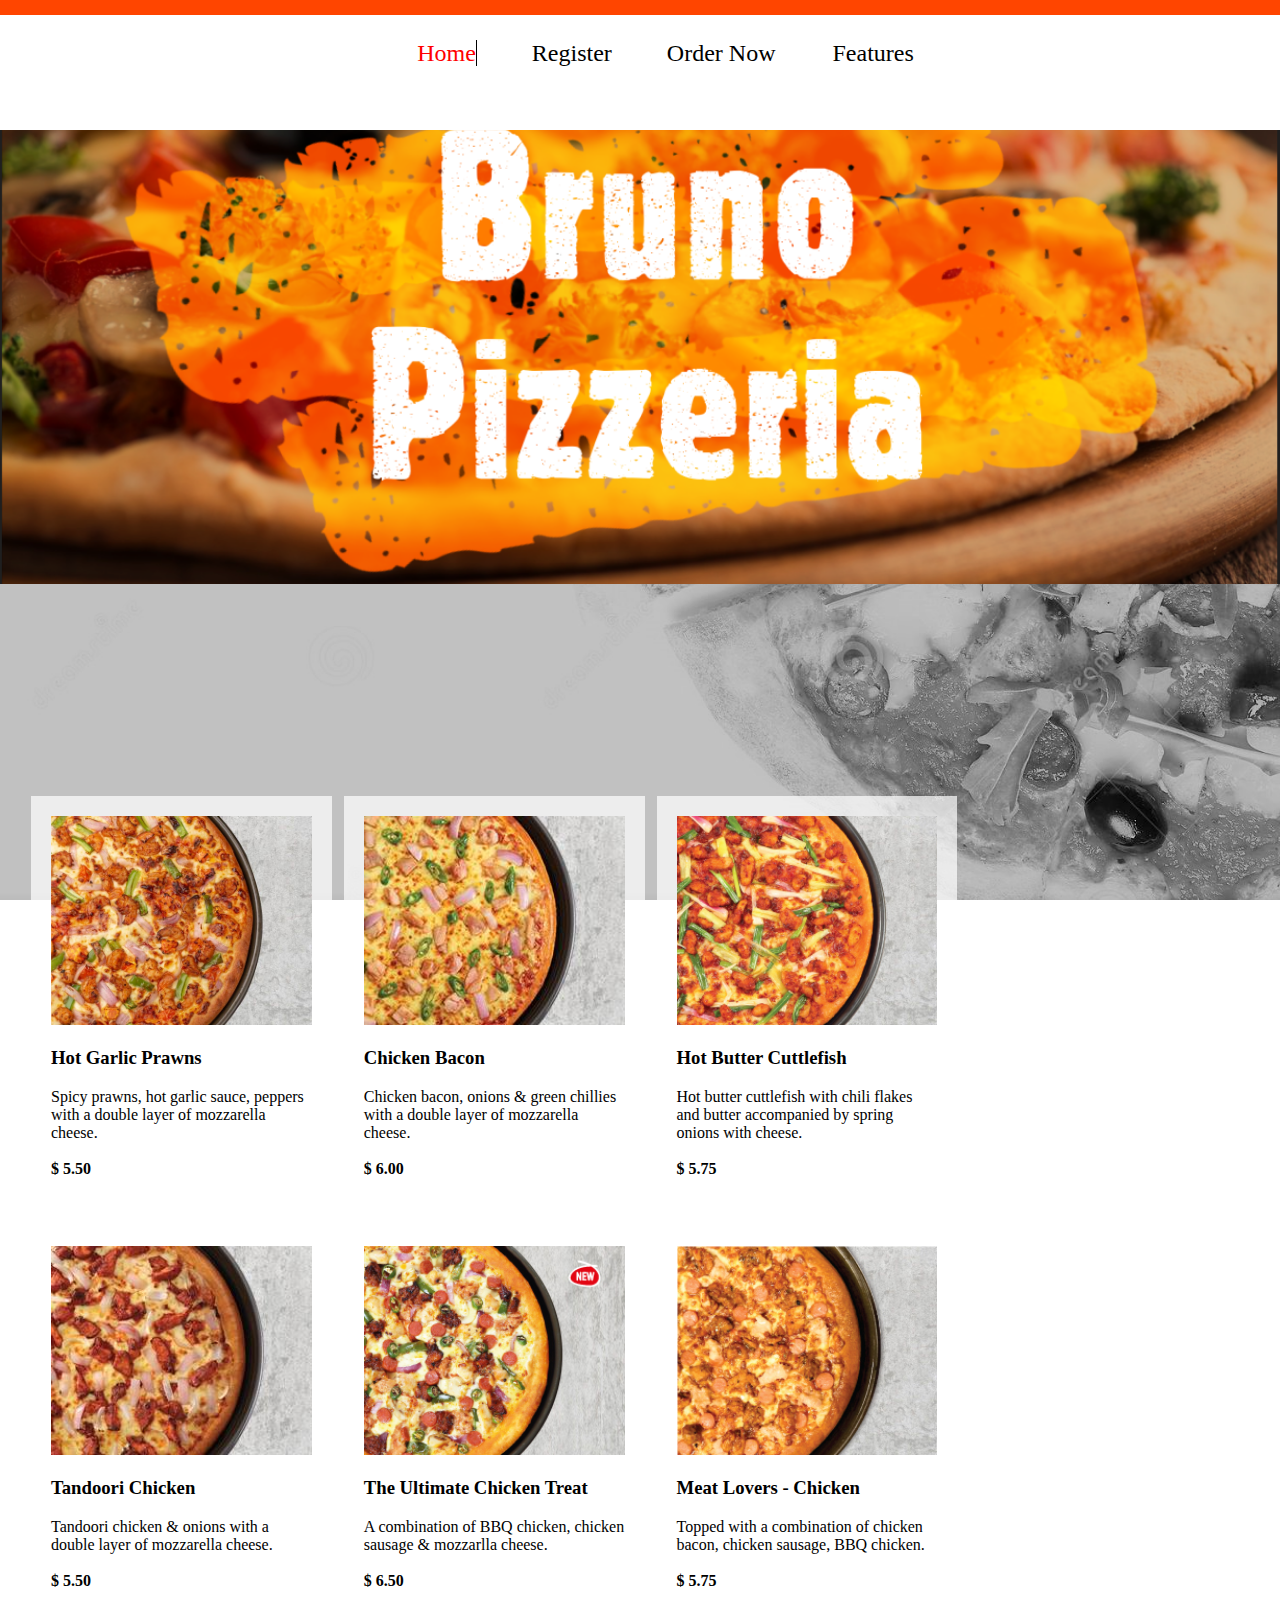
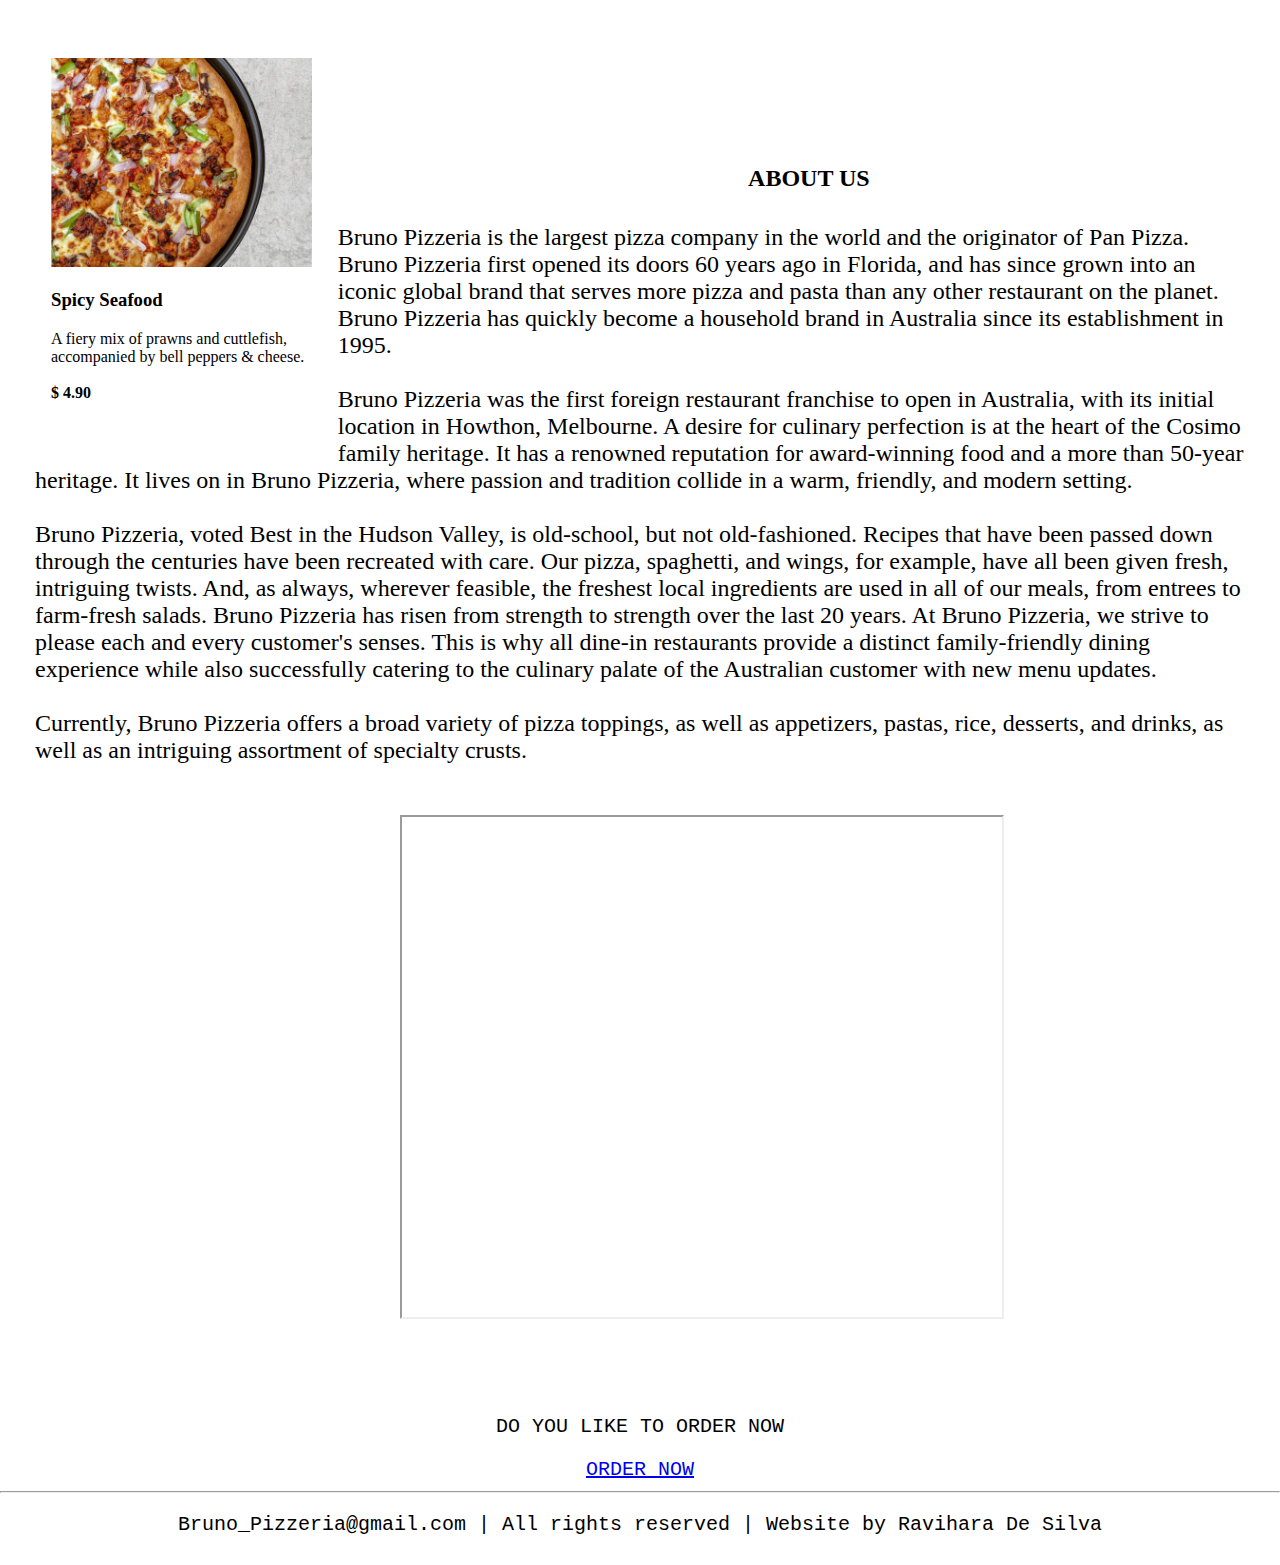
<file: wd_assignment_2/index.html>
<!doctype html>
<html lang="en">
<head>

<title> index</title>
<!--Meta tags-->
<meta charset="utf-8" />
<meta name="description" content="Web Development" />
<meta name="keywords"    content="HTML and CSS" />
<meta name="author"      content="Ravihara" />

<!--link of css file-->
<link href = "css/index.css" rel = "stylesheet" />

</head>

<body> 

    <header>
    
    
    
    </header>
    
    <nav>
        
        <div id="para">
    
            <!--Navigation are and link for each page-->
    <a href = "index.html" id="navcurrent"> Home</a>
    <a href = "register.html"> Register</a>
    <a href = "order.html">Order Now </a>
    <a href = "features.html">Features</a>
    </div>
    
    </nav>
    <main>
        
        <div class="imgr"></div>
<!--Pizza menu-->
        <div class ="listrow">
            <div class="listcol">
                
                    <img src="images/garlic.jpg" alt="pizza1">
                    <h3>Hot Garlic Prawns</h3>
				<p>Spicy prawns, hot garlic sauce, peppers with a double layer of mozzarella cheese.<br><br>
               <b> $ 5.50</b></p>
			</div>

            <div class="listcol">
                
                <img src="images/bacon.jpg" alt="pizza2">
                <h3>Chicken Bacon</h3>
            <p>Chicken bacon, onions & green chillies with a double layer of mozzarella cheese.<br><br>
           <b> $ 6.00 </b></p>
        </div>

        <div class="listcol">
                
            <img src="images/hbutter.jpg" alt="pizza3">
            <h3>Hot Butter Cuttlefish</h3>
        <p>Hot butter cuttlefish with chili flakes and butter accompanied by spring onions with cheese.<br><br>
       <b> $ 5.75 </b></p>
    </div>

    <div class="listcol">
                
        <img src="images/tando.jpg" alt="pizza4">
        <h3>Tandoori Chicken</h3>
    <p>Tandoori chicken & onions with a double layer of mozzarella cheese.<br><br>
   <b> $ 5.50</b></p>
</div></div>

<div class ="listrow">
    <div class="listcol">
        
            <img src="images/ultimate.jpg" alt="pizza5">
            <h3>The Ultimate Chicken Treat</h3>
        <p>A combination of BBQ chicken, chicken sausage & mozzarlla cheese. <br><br>
       <b> $ 6.50</b></p>
    </div>

    <div class="listcol">
        
        <img src="images/meat.jpg" alt="pizza6">
        <h3>Meat Lovers - Chicken</h3>
    <p>Topped with a combination of chicken bacon, chicken sausage, BBQ chicken.<br><br>
   <b> $ 5.75 </b></p>
</div>

<div class="listcol">
        
    <img src="images/sea.jpg" alt="pizza6">
    <h3>Spicy Seafood</h3>
<p>A fiery mix of prawns and cuttlefish, accompanied by bell peppers & cheese.<br><br>
<b> $ 4.90</b></p>
</div></div>
<!--description about bruno pizza and their history-->
<div id="article1">
<h4>ABOUT US</h4>

<p>Bruno Pizzeria is the largest pizza company in the world and 
    the originator of Pan Pizza. Bruno Pizzeria first opened its doors 60 years ago in Florida,
     and has since grown into an iconic global brand that serves more pizza and pasta than any other restaurant on the planet.

    Bruno Pizzeria has quickly become a household brand in Australia since its establishment in 1995.<br><br>
     Bruno Pizzeria was the first foreign restaurant franchise to open in Australia, with its 
     initial location in Howthon, Melbourne.
    
    A desire for culinary perfection is at the heart of the Cosimo family heritage. 
    It has a renowned reputation for award-winning food and a more than 50-year heritage. 
    It lives on in Bruno Pizzeria, where passion and tradition collide in a warm, friendly,
     and modern setting.<br> <br>Bruno Pizzeria, voted Best in the Hudson Valley, is old-school, but not old-fashioned.
    
    Recipes that have been passed down through the centuries have been recreated with care.
     Our pizza, spaghetti, and wings, for example, have all been given fresh, intriguing twists.
      And, as always, wherever feasible, the freshest local ingredients are used in all of our meals, from entrees to farm-fresh salads.
    
    Bruno Pizzeria has risen from strength to strength over the last 20 years. At Bruno Pizzeria,
     we strive to please each and every customer's senses. This is why all dine-in restaurants
      provide a distinct family-friendly dining experience while also successfully catering to the
       culinary palate of the Australian customer with new menu updates.<br><br>
    
    Currently, Bruno Pizzeria offers a broad variety of pizza toppings, as well as
     appetizers, pastas, rice, desserts, and drinks, as well as an intriguing assortment of specialty crusts.</p>
</div>

<!--show the location of bruno pizza-->
<div id="googlemap">
    <div class="mapouter"><div class="gmap_canvas"><iframe width="600" height="500" id="gmap_canvas"
                 src="https://maps.google.com/maps?q=bruno's%20pizzeria%20united%20state&t=&z=5&ie=UTF8&iwloc=&output=embed"></iframe>
                 </div>
      
</div></div>
</main>
        <!--Footer area (end of the page)-->
        <footer>
            <p>DO YOU LIKE TO ORDER NOW</p>
            <a href ="order.html">ORDER NOW</a> <hr>
            <p>Bruno_Pizzeria@gmail.com | All rights reserved | Website by Ravihara De Silva</p>
            
        </footer>
       
        </body>
        </html>
</file>
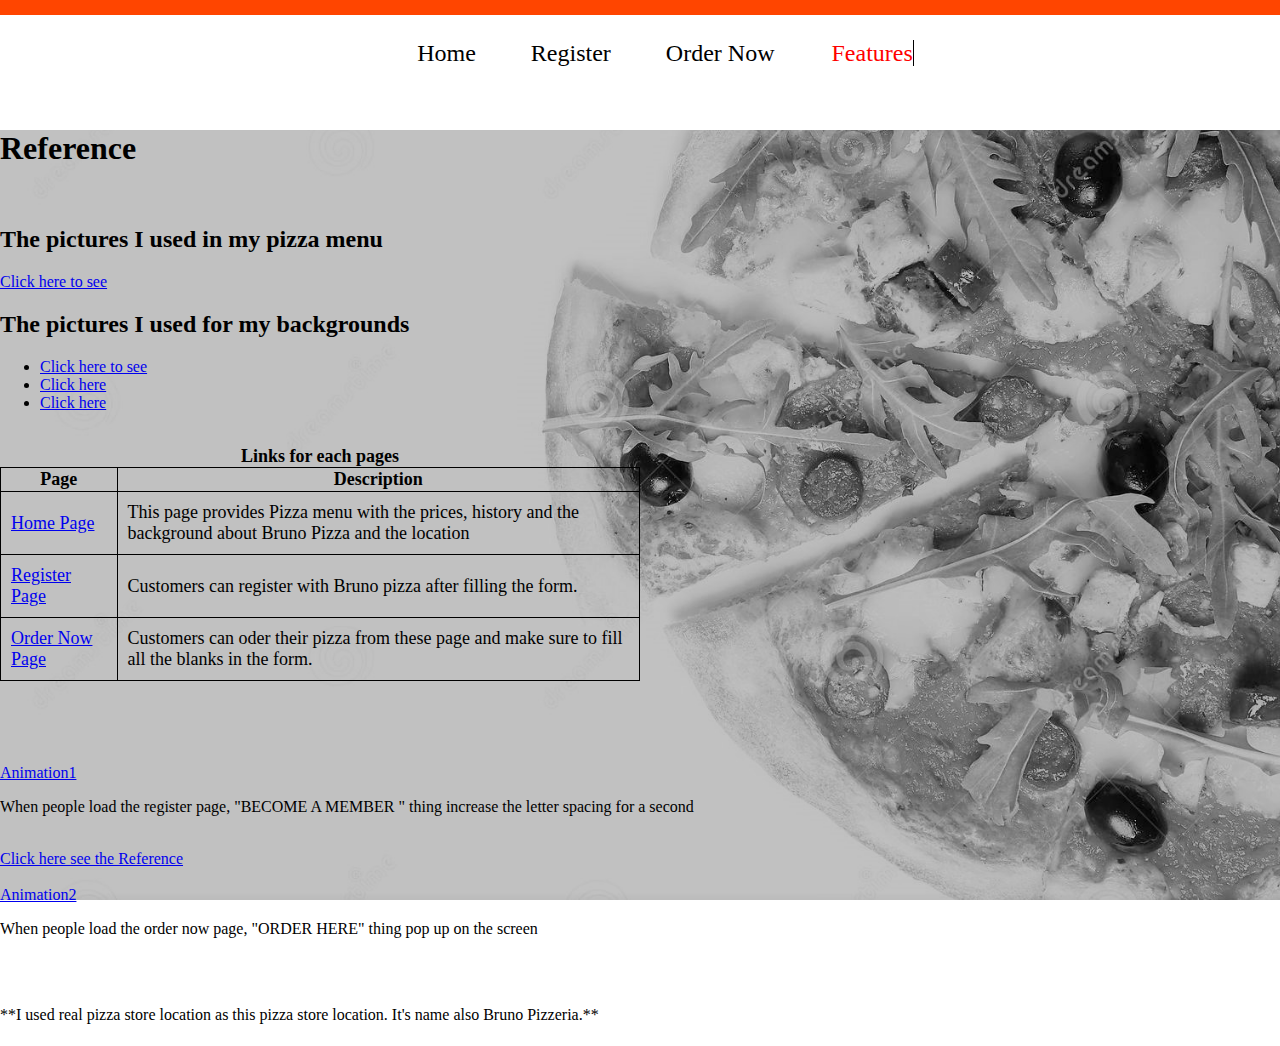
<file: wd_assignment_2/features.html>
<!doctype html>
<html lang="en">
<head>

<title> index</title>
<meta charset="utf-8" />
<meta name="description" content="Web Development" />
<meta name="keywords"    content="HTML and CSS" />
<meta name="author"      content="Ravihara" />

<link href = "css/index.css" rel = "stylesheet" />

</head>

<body> 

    <header>
    
    </header>
    
    <nav>
        <!--link for each pages in navigation area-->
        <div id="para">
    
    <a href = "index.html"> Home</a>
    <a href = "register.html"> Register</a>
    <a href = "order.html">Order Now </a>
    <a href = "features.html" id="navcurrent">Features</a>
    </div>
    
    </nav>
<main>
<article>
    <h1>Reference</h1>
    <br>
<section>

      <!--reference for background and pizza menu photos-->
    <h2>The pictures I used in my pizza menu </h2>
    <a href = "https://www.pizzahut.lk/menu/pizza/pan-and-other-crust">Click here to see </a>
    <br>
</section>
    <h2>The pictures I used for my backgrounds</h2>
    <ul>
   <li> <a href = "https://www.maxpixel.net/Pizzeria-Snack-Mass-Pizza-Background-Food-4968645">Click here to see</a><br></li>
    <li><a href="https://wallpaperaccess.com/pizza">Click here</a><br></li>
    <li><a href="https://unsplash.com/images/food/pizza">Click here</a><br></li>
</ul>
</article>
<br>
<aside>
<!--A table with a description for each page-->
    <table>
        <caption><strong>Links for each pages</strong></caption>
        
        <tr>
            <!--table head-->
            <th>Page</th>
            <th>Description</th>
           
        </tr>
        <tr>
              <!--table data-->
            <td> <a href = "index.html"> Home Page</a></td>
            <td>This page provides Pizza menu with the prices, history and the background about Bruno Pizza and the location</td>

        </tr>
        <tr>
              <!--table data-->
            <td> <a href = "register.html"> Register Page</a></td>
            <td>Customers can register with Bruno pizza after filling the form. </td>


        </tr>

        <tr>
            <td> <a href = "order.html"> Order Now Page</a></td>
            <td>Customers can oder their pizza from these page and make sure to fill all the blanks in the form.</td>
        </tr>

</table>  <!--end of the table-->
</aside>

<div id="article3">
    <br>

      <!--Links for animations with a description and utube video links  -->
<a href= "register.html">Animation1</a><br>
<p>When people load the register page, "BECOME A MEMBER " thing increase the letter spacing for a second</p><br>
<a href="https://youtu.be/Syg_9iB1vco">Click here see the Reference</a><br><br>
<a href="order.html">Animation2</a><br>
<p>When people load the order now page, "ORDER HERE" thing pop up on the screen</p>
<a href="https://youtu.be/ccO2B40zkv4"></a><br><br>

<p>**I used real pizza store location as this pizza store location. It's name also Bruno Pizzeria.**</p>


</div>
    </main>
    </body>
    </html>
</file>
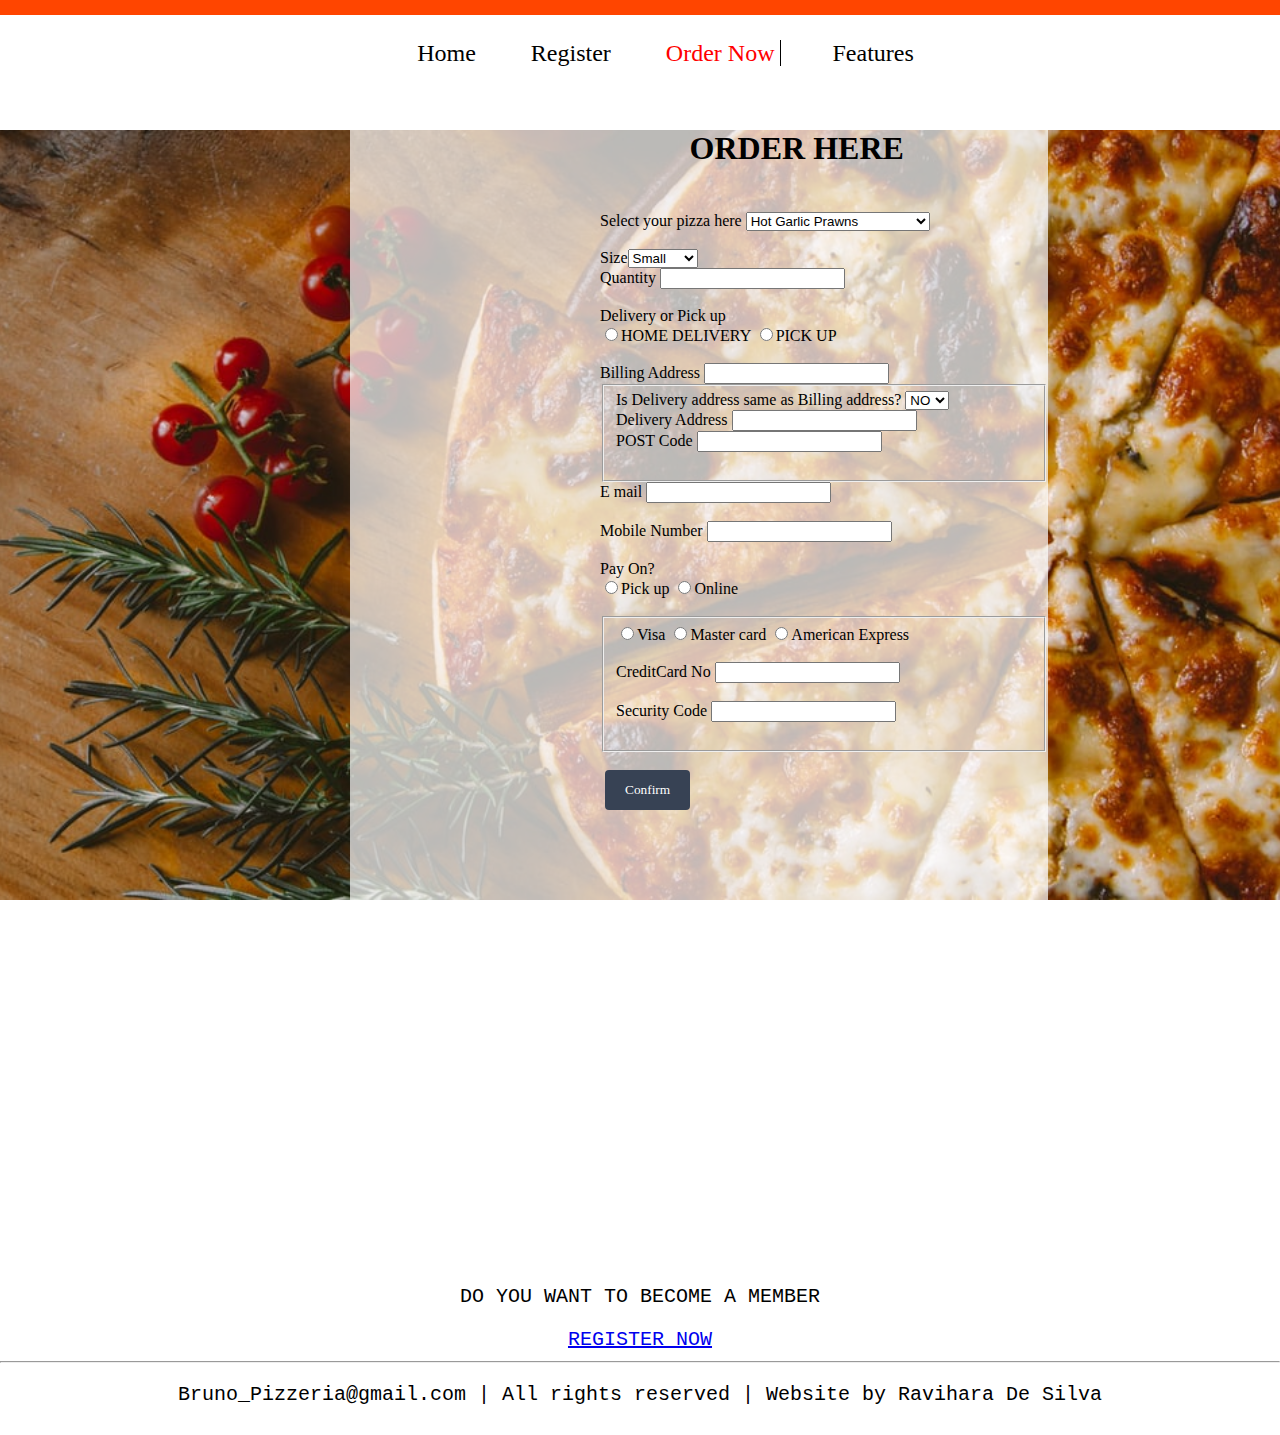
<file: wd_assignment_2/order.html>
<!doctype html>
<html lang="en">
<head>

<title> index</title>
<!--meta tags-->
<meta charset="utf-8" />
<meta name="description" content="Web Development" />
<meta name="keywords"    content="HTML and CSS" />
<meta name="author"      content="Ravihara" />

<!--links for css and js files-->
<link href = "css/order.css" rel = "stylesheet" />
<script src="js/order.js"></script>
</head>
<!--background image-->
<body class="bg1.jpg"> 

    <header>
    
    
    
    </header>
    
    <nav>
        
       
    <!--links for each web pages-->
    <a href = "index.html"> Home</a>
    <a href = "register.html"> Register</a>
    <a href = "order.html" id="navcurrent">Order Now </a>
    <a href = "features.html">Features</a>
    
    
    </nav>

    <main>
      <div id="article1">
<!--html form-->
        <form method="post" action="http://mercury.swin.edu.au/it000000/cos10005/surveytest.php" id="orform">
          <h2>ORDER HERE</h2><br>
          <!--get the pizza type-->
           Select your pizza here <select name = "dropdown2">
                <option value = "Hot garlic" selected>Hot Garlic Prawns</option>
                <option value = "chicken bacon" >Chicken Bacon</option>
                <option value = "hot butter" >Hot Butter Cuttlefish</option>
                <option value = "Tandoori chicken" >Tandoori Chicken</option>
                <option value = "ultimate chicken">The Ultimate Chicken Treat</option>
                <option value = "meat lovers" >Meat Lovers - Chicken</option>
                <option value = "spicy seafood" >Spicy Seafood</option>
                
              </select><br><br>

           Size<select name="dropdown1">
                <option value = "small" >Small</option>
                <option value = "medium" >Medium</option>
                <option value = "large" >Large</option>
              </select><br>
                <!--text area-->
               <label for="quantity">Quantity</label>
                <input id="quantity" type="number" name="quantity" /><br><br>
              
       <!--get the delivery type-->
             Delivery or Pick up<br>
                <input id="deli" type ="radio" name = "dtype" value ="delivery">HOME DELIVERY
                <input id="pick" type ="radio" name = "dtype" value ="pickup" onclick= "disableElement ()">PICK UP
                <br><br>

                

               <!--getting inputs from user-->

                <label for="baddress">Billing Address</label>
                <input id="baddress" type="text" name="baddress" /><br>

                <fieldset id="paymethod">
                Is Delivery address same as Billing address?
                <select id="sameaddress">
                  <option value ="NO" selected >NO</option>
                  <option value = "yes">Yes</option>
                  </select>
                  <br>

                  
                  
                  <label for="daddress">Delivery Address</label>
                <input id="daddress" type="text" name="daddress" /><br>
 
                <label for="post">POST Code</label>
                <input id="post" type="text" name="post"  /><br><br>
                    </fieldset>
              

                <label for="email">E mail</label>
                <input id="email" type="email" name="email"  /><br><br>

                <label for="mnumber">Mobile Number</label>
                <input id="mnumber" type="number" name="mnumber" /><br><br>
<!--get the payment method-->
                Pay On?<br>
                <input id="pickk" type ="radio" name = "ptype" value ="paypick" onclick= "disableElement1 ()">Pick up
                <input id= "onl" type ="radio" name = "ptype" value ="online">Online<br><br>
<!--get the card details-->
                <fieldset id= "hidepay">
                <input type ="radio" name = "card" value ="visa">Visa
                <input type ="radio" name = "card" value ="mcard">Master card
                <input type ="radio" name = "card" value ="americanexpress">American Express
                <br><br>

                <label for="ccn">CreditCard No</label>
                <input id="ccn" type="text" name="card no"  /><br><br>

                <label for="ccp">Security Code</label>
                <input id="ccp" type="password" name="card password"  /><br><br>
                  </fieldset>
              <br>
              <!--submit the form-->
                <input type = "submit" name="Confirm" value = "Confirm"> 
        </form>
      </div>
        </main>
        <footer>
          <p>DO YOU WANT TO BECOME A MEMBER</p>
          <a href ="register.html">REGISTER NOW</a> <hr>
          <p>Bruno_Pizzeria@gmail.com | All rights reserved | Website by Ravihara De Silva</p>
          
      </footer>
      </body>
      </html>
</file>
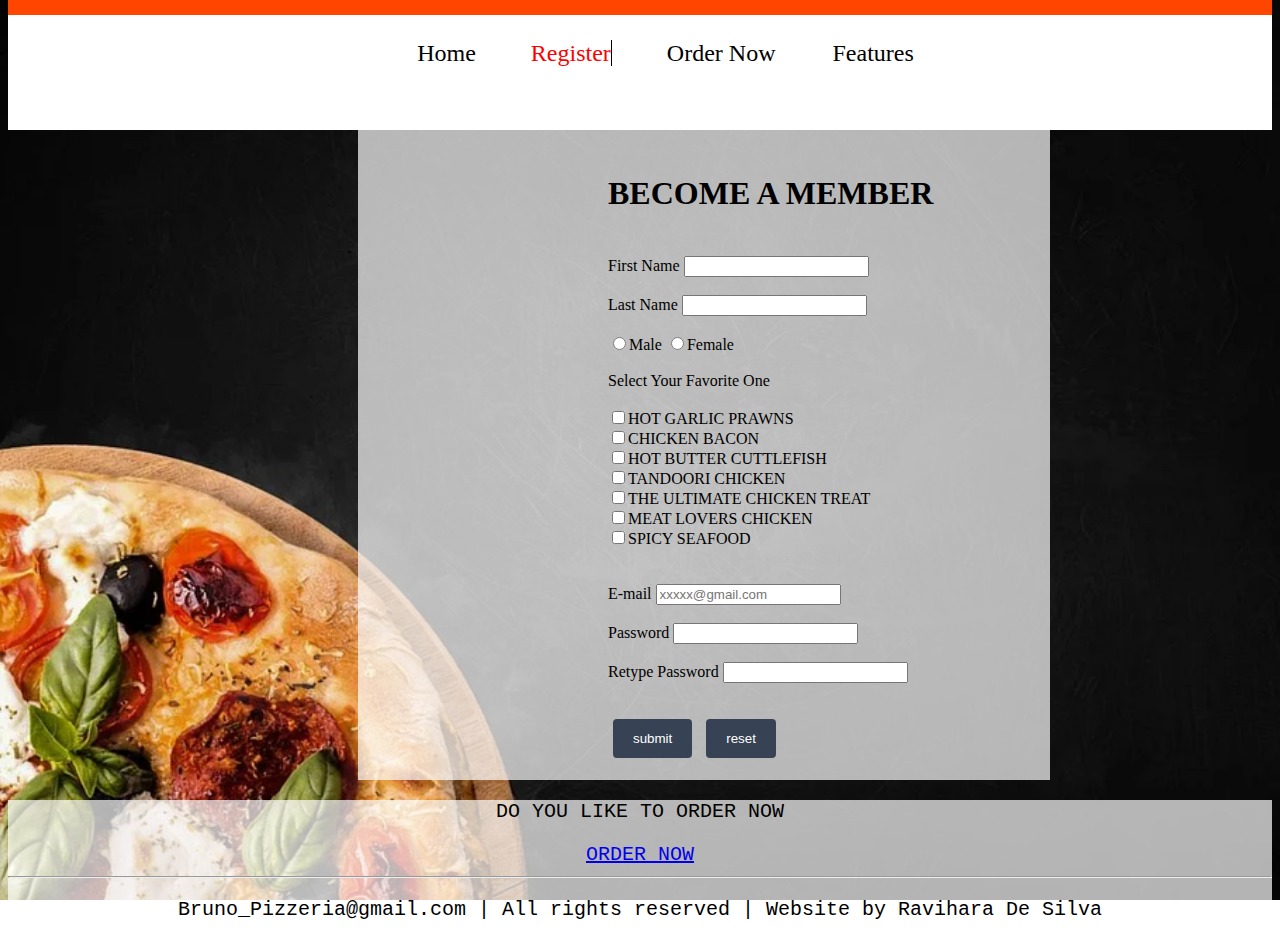
<file: wd_assignment_2/register.html>
<!doctype html>
<html lang="en">
<head>

<title> index</title>

<!--Meta tags-->
<meta charset="utf-8" />
<meta name="description" content="Web Development" />
<meta name="keywords"    content="HTML and CSS" />
<meta name="author"      content="Ravihara" />

<!--links of css and java script files-->
<link href = "css/register.css" rel = "stylesheet" />
<script src ="js/register.js"></script>
</head>

<body > 

    <header>
    
    
    
    </header>
    <!--begin of Navigation area-->
    <nav>
      <!--links for each pages-->
        
    <a href = "index.html"> Home</a>
    <a href = "register.html" id="navcurrent"> Register</a>
    <a href = "order.html">Order Now </a>
    <a href = "features.html">Features</a> 
    

    </nav>

    <main>
       
        <div id="article1">
<br>
<!--form id and mercury url-->
            <form method="post" action="http://mercury.swin.edu.au/it000000/cos10005/surveytest.php" id ="detailsform">
                <h2>BECOME A MEMBER</h2><br>
                
               
                <!--text areas for collect informations-->
               <label for = "fname"> First Name </label>
                     <input type = "text" name ="fname" id = "fname" > <br><br>
                   
                  <label for = "lname"> Last Name </label> 
                    <input type = "text" name="lname" id = "lname" > <br><br>
                
            <input type = "radio" name= "gender" value = "male">Male
                    <input type = "radio" name= "gender" value = "female">Female
        
                   <br><br>
                   <!--dropdown list-user can choose their fvorite pizza-->
                  Select Your Favorite One <br><br>
                        <input type="checkbox" name =hot_garlic value = hot_garlic>HOT GARLIC PRAWNS<br>
                        <input type="checkbox" name="chicken_bacon" value="chicken_bacon">CHICKEN BACON<br>
                        <input type="checkbox" name="hotbuttercuttlefish" value="hotbuttercuttlefish">HOT BUTTER CUTTLEFISH<br>
                        <input type="checkbox" name="TandooriChicken" value="TandooriChicken">TANDOORI CHICKEN<br>
                        <input type="checkbox" name="UltimateChicken" value="UltimateChicken">THE ULTIMATE CHICKEN TREAT<br>
                        <input type="checkbox" name="MeatLovers" value="meatLovers">MEAT LOVERS CHICKEN<br>
                        <input type="checkbox" name="spicysea" value="spicysea">SPICY SEAFOOD<br>
                     
                    
                      
                        <br><br>
                       
                    <!--ask the email from user-->
                     E-mail <input type= "email" placeholder="xxxxx@gmail.com" name="email" id="email"><br><br>
                      
                     <!--ask the password from user-->
                       <label for="pwd1">Password</label>
                    <input id="pwd1" type="password" name="pwd1" />
                            <br><br>
                            <!--again ask the password from user to confirm -->
                    
                      <label for="pwd2">Retype Password</label>
                    <input id="pwd2" type="password" name="pwd2" />
                    
                    <br><br><br>
                   
                   
                        <!--submit and reset buttons-->
                    <input type = "submit" name="submit" value = "submit"> 
                    <input type="reset" name="reset" value="reset">
                    <!--end of the form-->
    </form>
                    </div>

                
    </main>
<!--footer area(end of the page)-->
    <footer>
      <p>DO YOU LIKE TO ORDER NOW</p>
      <a href ="order.html">ORDER NOW</a> <hr>
       <p>Bruno_Pizzeria@gmail.com | All rights reserved | Website by Ravihara De Silva</p>
   
    </footer>

   </body>
   </html>
</file>
<file: wd_assignment_2/css/index.css>
/*header area designs*/
header
{
	width: 100%;
	height: 15px;
	background-color: orangered;
}


body
{
    background-image:url(images/bg4.jpg);/*home page background image*/
	margin: 0;
	padding: 0;
	background-attachment: fixed;
	background-position: center;
	background-repeat: no-repeat;
	background-size	: cover;/*?*/
	
	
}
nav/*navigation area designs*/
{
	width:100%;
	text-align:left;
	float:left;
	height:90px;
	background-color:white;
	
	padding-top: 25px;
}

nav a/*nav area text */
{
	background-color:white;

	border-left:1px solid white;

	font-size:x-large;
    text-decoration: none;
	color:black;

    font-family:fantasy;
	text-align:center;
    padding-left: 50px;
	
	
}

nav a:hover
{
	font-size: 2em;
	color: red;
}
main
{
	height:700px;
}
#para
{
	text-align: center;
}
.imgr
{
	width:100%;
	height: 750px;
	background-image: url(images/h.jpg);
	background-size: 100%;
	background-repeat: no-repeat;

}


.listrow {
	margin:0;
	padding: 25px;
}

.listcol {
	width: 21.2%;
	float: left;
	margin :6px;
	padding: 20px;
	background-color:#ffffffb3;
}

.listcol img {
	width: 100%;
}
#article1
{
	width: 100%;
	height: 550px;
	background-color:#ffffffb3;
	margin-top:900px ;
}
h4
{
	text-align: center;
	font-size:x-large;
}
#article1 p
{
	font-size: x-large;
	margin-left: 35px;
	margin-right: 35px;
}
#googlemap
{
	margin-left: 400px;

	height: 100%;
	margin-top: 100px;
	
}

.imgr2
{
	width:10%;
	height: 75px;
	
	background-size: 100%;
	background-repeat: no-repeat;
}
aside
{
	width: 50%;
	height: 300px;
	
}

table, th, td
{
	border:1px solid #000;
	border-collapse:collapse;
	font-size: large;
}

#th, td
{
	padding:10px;

}

#navcurrent
 {
	color: red;
	border-right: 1px solid black;
}

footer
{
	text-align: center;
	font-size:x-large;
	width: 100%;
	height: 150px;
	background-color: #ffffffb3;
	font-family: monospace;
	margin-top: 2300px;
}

#article3
{
	height: 300px;
}
</file>
<file: wd_assignment_2/css/order.css>
header
{
	background-color: orangered;
	width: 100%;
	height: 15px;
}


body
{
    background-image:url(images/bg6.jpg);
	margin: 0;
	height: 1300px;
	padding: 0;
	background-attachment: fixed;
	background-position: center;
	background-repeat: no-repeat;
	background-size	: cover;
	background-color: white;
}
nav
{
	width:100%;
	text-align:center;
	float:left;
	height:90px;
	background-color:white;
	
	padding-top: 25px;
}

nav a
{
	background-color:white;

	border-left:1px solid white;

	font-size:x-large;
    text-decoration: none;
	color:black;

    font-family:fantasy;
	text-align:center;
    padding-left: 50px;
}

nav a:hover
{
	font-size: 2em;
	color: red;
}
main
{
	height:1000px;
}
#article1
{
	
	background-color:#ffffffb3;
	width: 35%;
	height: 1100px;
	margin-left: 350px;
	padding-left: 250px;
	clear: both;
	font-family: cursive;
	
	
}

input[type=submit], input[type="reset"]
 {
	background-color	: #374254;
	color			: white;
   padding	: 12px 20px;
	border	: none;
	border-radius	: 4px;
	cursor	: pointer;
	font-family: cursive;

	margin: 0 5px;
  }

  footer
  {
	  text-align: center;
	  font-size:x-large;
	  width: 100%;
	  height: 150px;
	  background-color: #ffffffb3;
	  font-family: monospace;
  }
  main
  {
	  height: 1250px;
  }
  h2
  {
	  font-size:xx-large;
	  margin-left: 20%;
	  
	  animation: textanimation1 1s ease-in-out;

  }

  @keyframes textanimation1
{
	0%{
		transform: scale(0);
	}
	100%{
		letter-spacing: 1px;
	}
}

#navcurrent
 {
	color: red;
	border-right: 1px solid black;
}
</file>
<file: wd_assignment_2/css/register.css>
header
{
	background:orangered;
	width: 100%;
	height: 15px;
}


body
{
	background-image:url(images/bg3.jpg);

	margin-top: 0;
	height: 850px;
	background-attachment: fixed;
	background-position: center;
	background-repeat: no-repeat;
	background-size	: cover;
	
}
nav
{
	width:100%;
	text-align:center;
	float:left;
	height:90px;
	background-color: white;
	
	
	padding-top: 25px;
}

nav a
{
	background-color:white;

	border-left:1px solid white;

	font-size:x-large;
    text-decoration: none;
	color:black;

    font-family:fantasy;
	text-align:center;
    padding-left: 50px;
}

nav a:hover
{
	font-size: 2em;
	color: red;
}

h2
{
	text-align:left;
	font-size: xx-large;
	animation: textanimation 1s ease-in-out;
}
#article1
{
	background-color:#ffffffb3;
	width: 35%;
	height: 650px;
	margin-left: 350px;
	padding-left: 250px;
	clear: both;
	
	
}

input[type=submit], input[type="reset"]
 {
	background-color	: #374254;
	color			: white;
   padding	: 12px 20px;
	border	: none;
	border-radius	: 4px;
	cursor	: pointer;

	margin: 0 5px;
  }

  footer
{
	text-align: center;
	font-size:x-large;
	width: 100%;
	height: 150px;
	background-color: #ffffffb3;
	font-family: monospace;
}
@keyframes textanimation
{
	0%{
		letter-spacing: 20px;
	}
	100%{
		letter-spacing: 1px;
	}
}

#navcurrent
 {
	color: red;
	border-right: 1px solid black;
}
</file>
